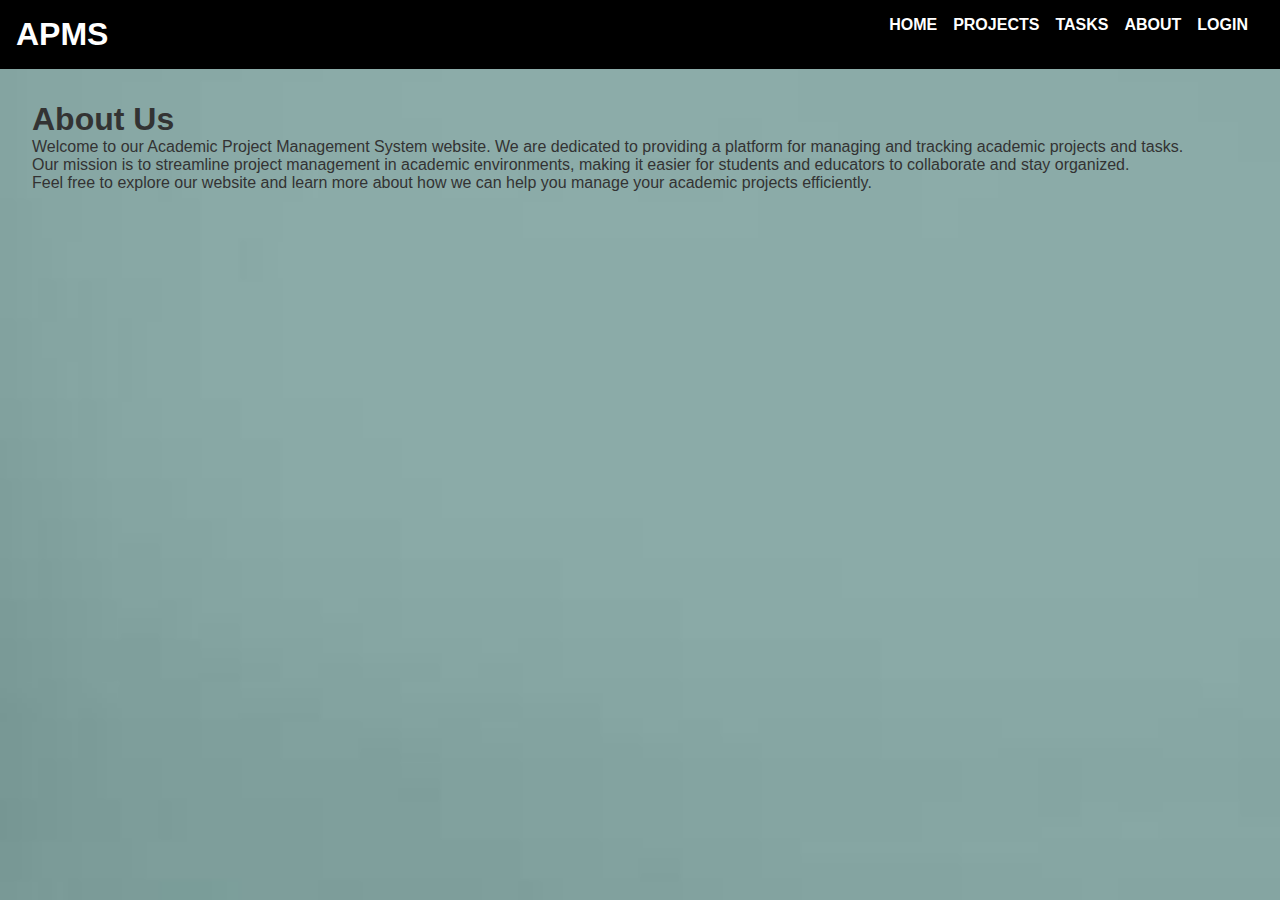
<file: about.html>
<!DOCTYPE html>
<html lang="en">
<head>
    <meta charset="UTF-8">
    <meta name="viewport" content="width=device-width, initial-scale=1.0">
    <link rel="stylesheet" href="styles.css">
    <title>About Us</title>
    <style>
        body {
            background-image: url('bg.jpg'); 
            background-size: cover;
            background-repeat: no-repeat;
            background-attachment: fixed;
            /* Add any other background styles here */
        }
    </style>
</head>
<body>
    <header>
        <h1>APMS</h1>
        <nav>
            <ul>
                <li><a href="index.html"><b>HOME</b></a></li>
                <li><a href="projects.html"><b>PROJECTS</b></a></li>
                <li><a href="tasks.html"><b>TASKS</b></a></li>
                <li><a href="about.html"><b>ABOUT</b></a></li>
                <li><a href="login.html"><b>LOGIN</b></a></li>
            </ul>
        </nav>
    </header>

    <main>
        <section class="about-section">
            <h1>About Us</h1>
            <p>Welcome to our Academic Project Management System website. We are dedicated to providing a platform for managing and tracking academic projects and tasks.</p>
            <p>Our mission is to streamline project management in academic environments, making it easier for students and educators to collaborate and stay organized.</p>
            <p>Feel free to explore our website and learn more about how we can help you manage your academic projects efficiently.</p>
        </section>
    </main>

</body>
</html>
</file>
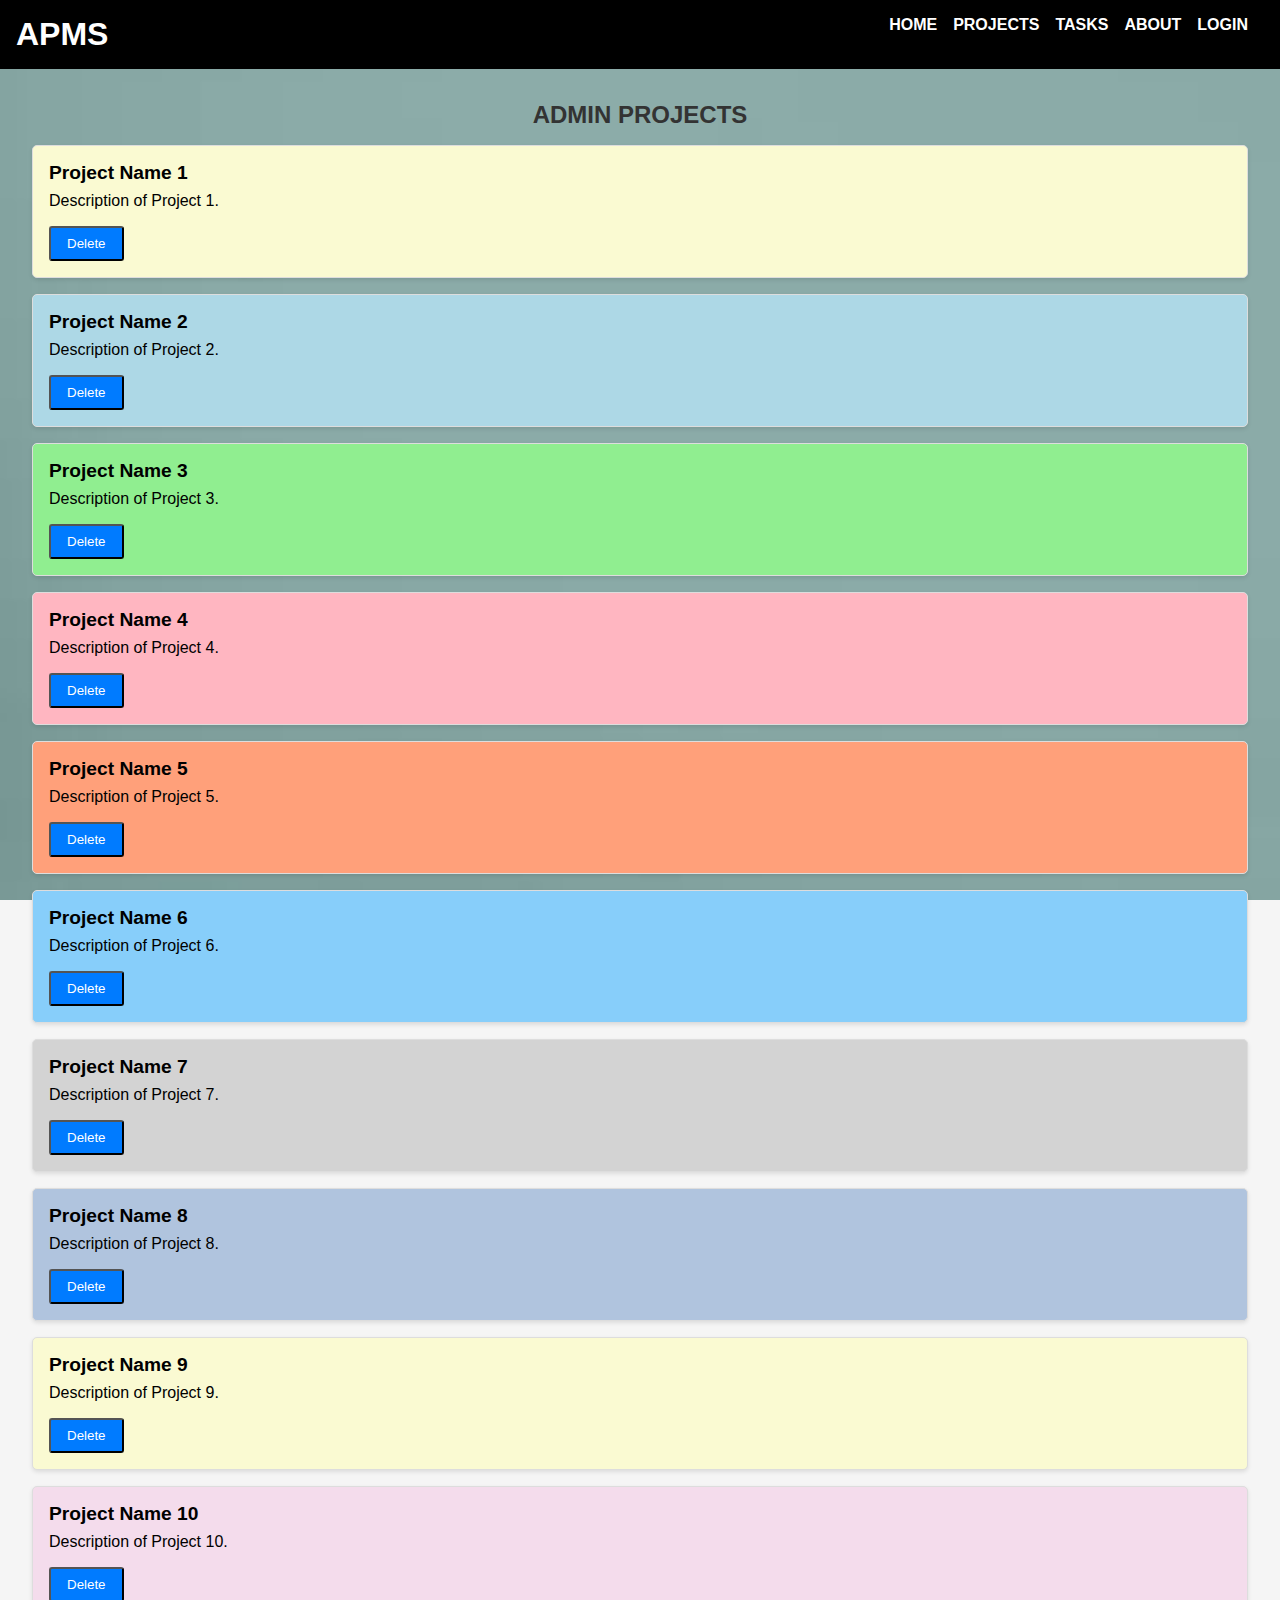
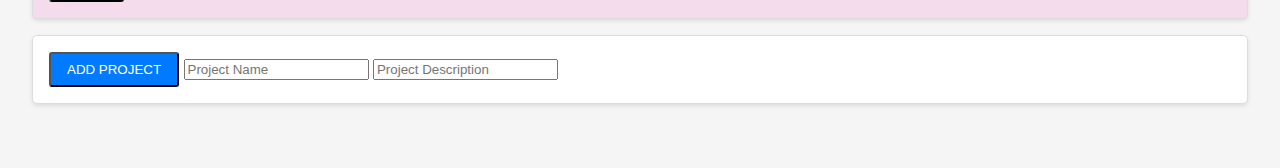
<file: adminprojects.html>
<!DOCTYPE html>
<html lang="en">
<head>
    <meta charset="UTF-8">
    <meta name="viewport" content="width=device-width, initial-scale=1.0">
    <link rel="stylesheet" href="styles.css">
    <title>Projects</title>
    <style>
        /* Apply the background image to the body */
        body {
            background-image: url('bg.jpg');
            background-size: cover;
            background-repeat: no-repeat;
            background-attachment: fixed;
            /* Add any other background styles here */
        }
    </style>
</head>
<body>
    <header>
        <h1>APMS</h1>
        <nav>
            <ul>
                <li><a href="index.html"><b>HOME</b></a></li>
                <li><a href="projects.html"><b>PROJECTS</b></a></li>
                <li><a href="tasks.html"><b>TASKS</b></a></li>
                <li><a href="about.html"><b>ABOUT</b></a></li>
                <li><a href="login.html"><b>LOGIN</b></a></li>
            </ul>
        </nav>
    </header>
    
    <main>
        <section class="project-list">
            <h2><b><center>ADMIN PROJECTS</center></b></h2>
            
            <div class="project-card custom-project1-card">
                <h3>Project Name 1</h3>
                <p>Description of Project 1.</p>
                <button class="btn" onclick="deleteProjectCard(this)">Delete</button>
            </div>
        
            <div class="project-card custom-project2-card">
                <h3>Project Name 2</h3>
                <p>Description of Project 2.</p>
                <button class="btn" onclick="deleteProjectCard(this)">Delete</button>
            </div>
        
            <div class="project-card custom-project3-card">
                <h3>Project Name 3</h3>
                <p>Description of Project 3.</p>
                <button class="btn" onclick="deleteProjectCard(this)">Delete</button>
            </div>
        
            <div class="project-card custom-project4-card">
                <h3>Project Name 4</h3>
                <p>Description of Project 4.</p>
                <button class="btn" onclick="deleteProjectCard(this)">Delete</button>
            </div>
        
            <div class="project-card custom-project5-card">
                <h3>Project Name 5</h3>
                <p>Description of Project 5.</p>
                <button class="btn" onclick="deleteProjectCard(this)">Delete</button>
            </div>
        
            <div class="project-card custom-project6-card">
                <h3>Project Name 6</h3>
                <p>Description of Project 6.</p>
                <button class="btn" onclick="deleteProjectCard(this)">Delete</button>
            </div>
        
            <div class="project-card custom-project7-card">
                <h3>Project Name 7</h3>
                <p>Description of Project 7.</p>
                <button class="btn" onclick="deleteProjectCard(this)">Delete</button>
            </div>
        
            <div class="project-card custom-project8-card">
                <h3>Project Name 8</h3>
                <p>Description of Project 8.</p>
                <button class="btn" onclick="deleteProjectCard(this)">Delete</button>
            </div>
        
            <div class="project-card custom-project9-card">
                <h3>Project Name 9</h3>
                <p>Description of Project 9.</p>
                <button class="btn" onclick="deleteProjectCard(this)">Delete</button>
            </div>
        
            <div class="project-card custom-project10-card">
                <h3>Project Name 10</h3>
                <p>Description of Project 10.</p>
                <button class="btn" onclick="deleteProjectCard(this)">Delete</button>
            </div>
            
            <div id="add-project-button" class="project-card">
                <button id="add-project-btn" class="btn" onclick="addProject()">ADD PROJECT</button>
                <input type="text" id="project-name" placeholder="Project Name">
                <input type="text" id="project-description" placeholder="Project Description">
            </div>
            

        </section>
    </main>
    <script>
        // Function to create a new project card
        function addProject() {
        // Get the project name and due date from the input fields
        const projectName = document.getElementById("project-name").value;
        const projectdescription = document.getElementById("project-description").value;

        // Check if both fields are filled out
        if (projectName && projectdescription) {
            const projectList = document.querySelector(".project-list");

            // Create a new project card element
            const newProjectCard = document.createElement("div");
            newProjectCard.classList.add("project-card", "custom-project11-card");

             // Get a random background color
            const randomColor = getRandomLightColor();
            newProjectCard.style.backgroundColor = randomColor;


            // Content for the new project card with user-provided information
            newProjectCard.innerHTML = `
                <h3>${projectName}</h3>
                <p>${projectdescription}</p>
                <button class="btn" onclick="deleteProjectCard(this)">Delete</button>
            `;

            // Append the new project card to the project list
            projectList.insertBefore(newProjectCard, document.getElementById("add-project-button"));

            // Clear the input fields
            document.getElementById("project-name").value = "";
            document.getElementById("project-description").value = "";
        } else {
            // Alert the user to fill out both fields
            alert("Please enter both project name and due date.");
        }
    }

        function deleteProjectCard(button) {
        const cardToDelete = button.parentElement;
        
        // Check if a valid card element is found
        if (cardToDelete) {
            cardToDelete.remove(); // Remove the card from the DOM
        }
    }

    function getRandomLightColor() {
    const letters = "0123456789ABCDEF";
    let color = "#";
    for (let i = 0; i < 3; i++) {
        const channel = Math.floor(Math.random() * 128) + 128; // Generate a light color channel
        color += channel.toString(16).padStart(2, "0"); // Convert to hex format
    }
    return color;
}
    </script>
    
</body>
</html>
</file>
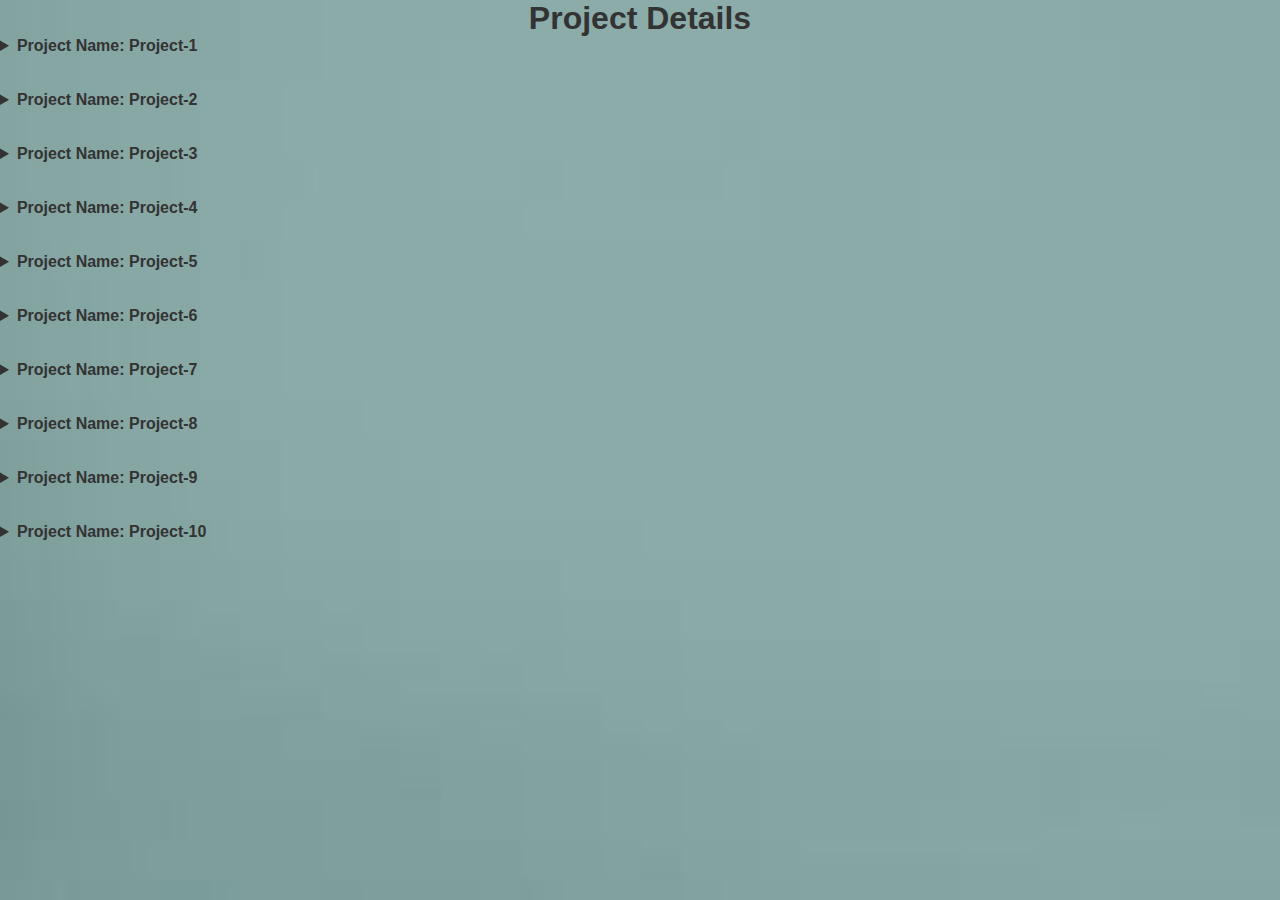
<file: detail.html>
<!DOCTYPE html>
<html>
<head>
    <title>Project Details</title>
    <link rel="stylesheet" type="text/css" href="styles.css">
    <style>
        body {
            background-image: url('bg.jpg');
            background-size: cover;
            background-repeat: no-repeat;
            background-attachment: fixed;
        }
    </style>
</head>

<body>
    <h1><center>Project Details</center></h1>

    <details>
        <summary><b>Project Name: Project-1</b></summary>
        <p>Start Date: January 1, 2023</p>
        <p>Last Date of Submission: February 15, 2023</p>
    </details>
    <br>
    <br>
    <details>
        <summary><b>Project Name: Project-2</b></summary>
        <p>Start Date: February 10, 2023</p>
        <p>Last Date of Submission: March 25, 2023</p>
    </details>
    <br>
    <br>
    <details>
        <summary><b>Project Name: Project-3</b></summary>
        <p>Start Date: March 5, 2023</p>
        <p>Last Date of Submission: April 20, 2023</p>
    </details>
    <br>
    <br>
    <details>
        <summary><b>Project Name: Project-4</b></summary>
        <p>Start Date: April 15, 2023</p>
        <p>Last Date of Submission: May 30, 2023</p>
    </details>
    <br>
    <br>
    <details>
        <summary><b>Project Name: Project-5</b></summary>
        <p>Start Date: May 20, 2023</p>
        <p>Last Date of Submission: June 25, 2023</p>
    </details>
    <br>
    <br>
    <details>
        <summary><b>Project Name: Project-6</b></summary>
        <p>Start Date: June 1, 2023</p>
        <p>Last Date of Submission: July 15, 2023</p>
    </details>
    <br>
    <br>
    <details>
        <summary><b>Project Name: Project-7</b></summary>
        <p>Start Date: July 10, 2023</p>
        <p>Last Date of Submission: August 20, 2023</p>
    </details>
    <br>
    <br>
    <details>
        <summary><b>Project Name: Project-8</b></summary>
        <p>Start Date: August 5, 2023</p>
        <p>Last Date of Submission: September 10, 2023</p>
    </details>
    <br>
    <br>
    <details>
        <summary><b>Project Name: Project-9</b></summary>
        <p>Start Date: September 1, 2023</p>
        <p>Last Date of Submission: October 15, 2023</p>
    </details>
    <br>
    <br>
    <details>
        <summary><b>Project Name: Project-10</b></summary>
        <p>Start Date: October 10, 2023</p>
        <p>Last Date of Submission: November 20, 2023</p>
    </details>

</body>
</html>
</file>
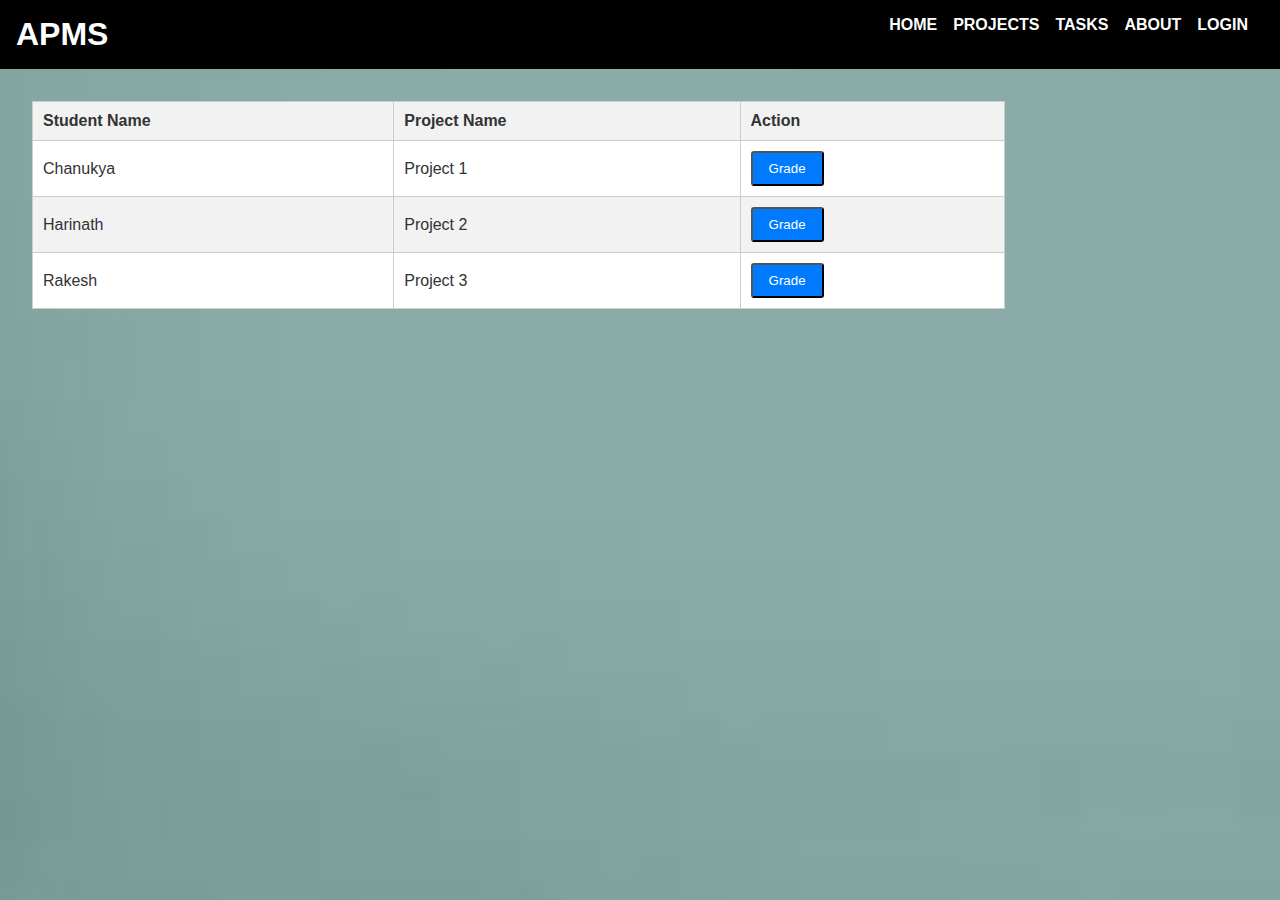
<file: facultydetails.html>
<!DOCTYPE html>
<html lang="en">
<head>
    <meta charset="UTF-8">
    <meta name="viewport" content="width=device-width, initial-scale=1.0">
    <link rel="stylesheet" href="styles.css">
    <title>facukty details</title>
    <style>
        /* Apply the background image to the body */
        body {
            background-image: url('bg.jpg');
            background-size: cover;
            background-repeat: no-repeat;
            background-attachment: fixed;
            /* Add any other background styles here */
        }
    </style>
</head>
<body>
    <header>
        <h1>APMS</h1>
        <nav>
            <ul>
                <li><a href="index.html"><b>HOME</b></a></li>
                <li><a href="projects.html"><b>PROJECTS</b></a></li>
                <li><a href="tasks.html"><b>TASKS</b></a></li>
                <li><a href="about.html"><b>ABOUT</b></a></li>
                <li><a href="login.html"><b>LOGIN</b></a></li>
            </ul>
        </nav>
    </header>
    
    <main>
        <section class="student-submissions">
            <!-- Display a list of student submissions in a centered table -->
            <table><center>
                <thead>
                    <tr>
                        <th>Student Name</th>
                        <th>Project Name</th>
                        <th>Action</th>
                    </tr>
                </thead>
                <tbody>
                    <tr>
                        <td>Chanukya</td>
                        <td>Project 1</td>
                        <td><button class="btn" onclick="openMarksPage('Chanukya', 'Project 1')">Grade</button></td>
                    </tr>
                    <tr>
                        <td>Harinath</td>
                        <td>Project 2</td>
                        <td><button class="btn" onclick="openMarksPage('Harinath', 'Project 2')">Grade</button></td>
                    </tr>
                    <tr>
                        <td>Rakesh</td>
                        <td>Project 3</td>
                        <td><button class="btn" onclick="openMarksPage('Rakesh', 'Project 3')">Grade</button></td>
                    </tr>
                    <!-- Repeat the above structure for each student submission -->
                </tbody>
            </table>
        </section>
    </main>
    <!-- Add your footer here -->

    <script>
        function openMarksPage(studentName, projectName) {
            // Redirect to "marks.html" with student name and project name as query parameters
            window.location.href = `marks.html?student=${studentName}&project=${projectName}`;
        }
    </script>
</body>
</html>
</file>
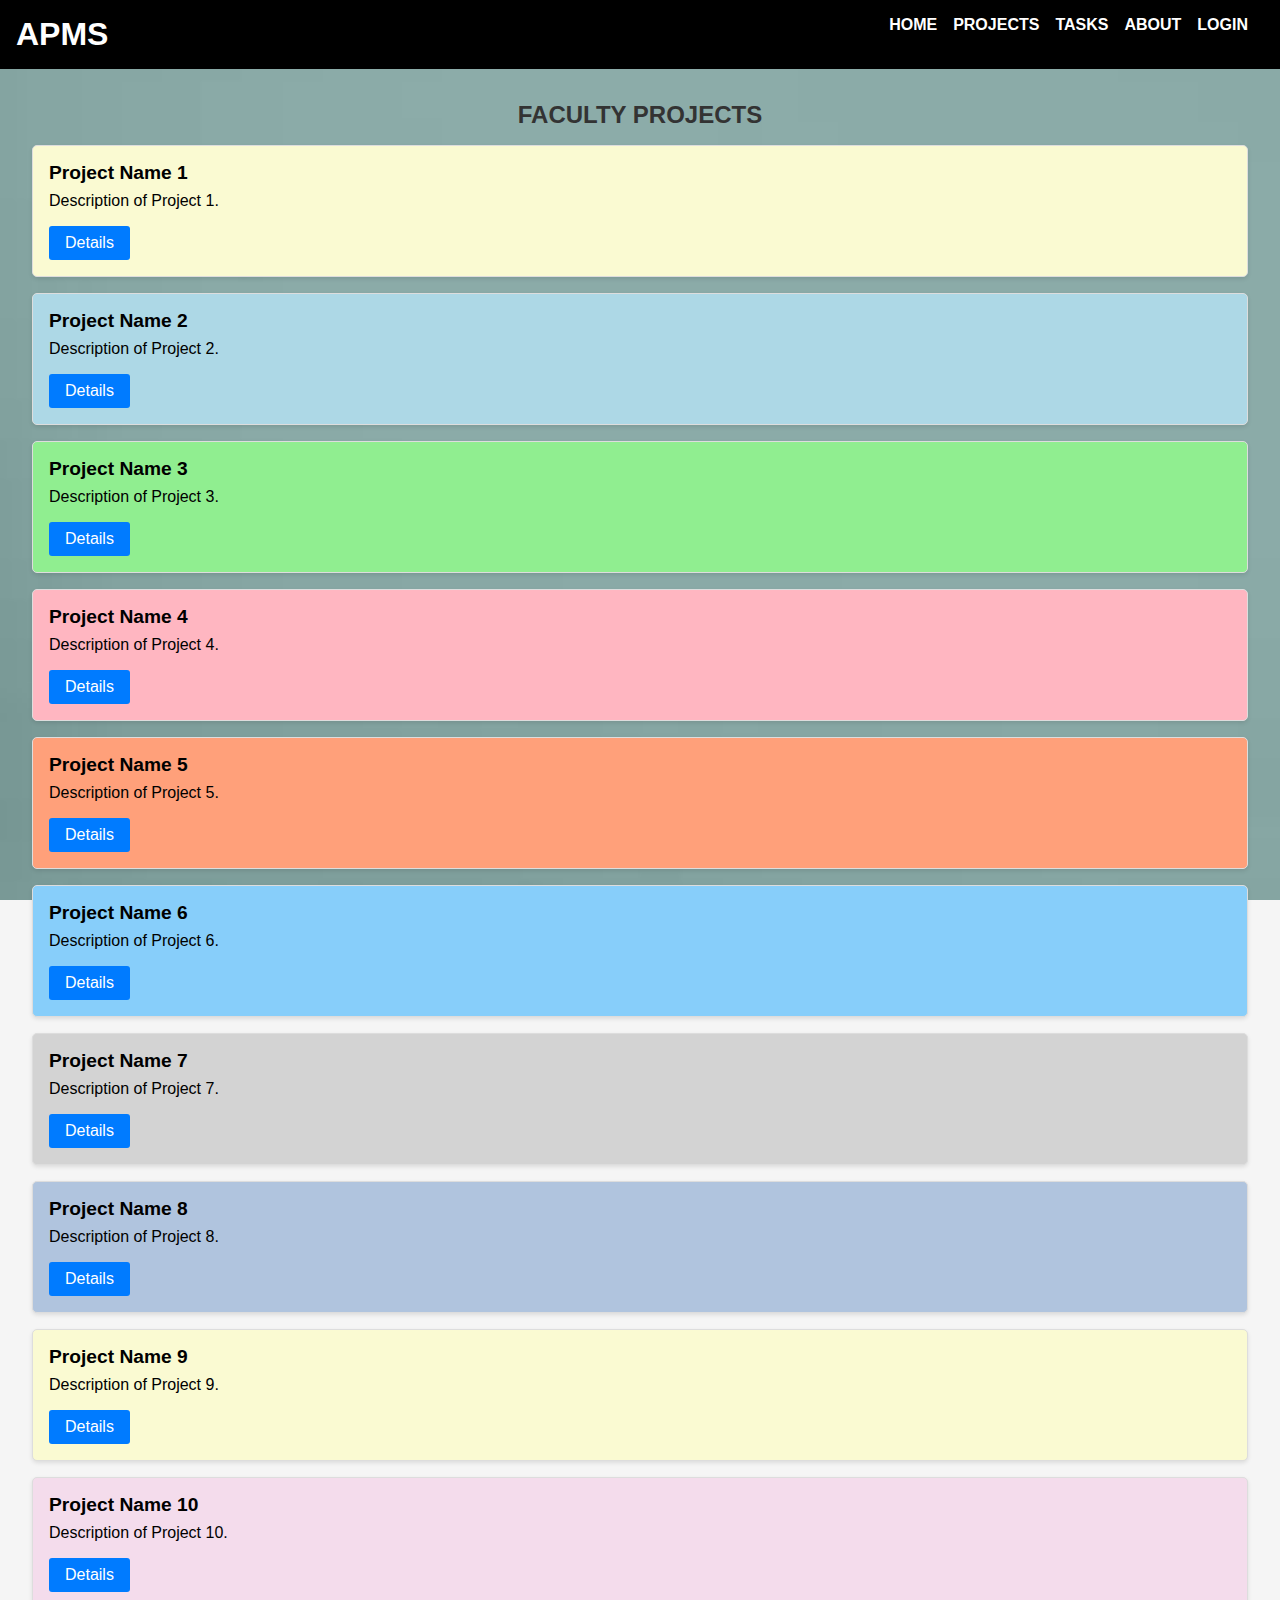
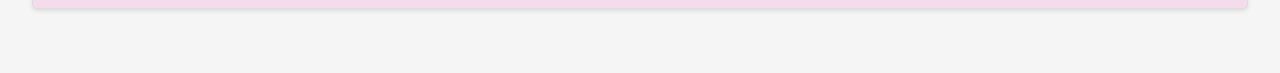
<file: facultyprojects.html>
<!DOCTYPE html>
<html lang="en">
<head>
    <meta charset="UTF-8">
    <meta name="viewport" content="width=device-width, initial-scale=1.0">
    <link rel="stylesheet" href="styles.css">
    <title>Projects</title>
    <style>
        /* Apply the background image to the body */
        body {
            background-image: url('bg.jpg');
            background-size: cover;
            background-repeat: no-repeat;
            background-attachment: fixed;
            /* Add any other background styles here */
        }
    </style>
</head>
<body>
    <header>
        <h1>APMS</h1>
        <nav>
            <ul>
                <li><a href="index.html"><b>HOME</b></a></li>
                <li><a href="projects.html"><b>PROJECTS</b></a></li>
                <li><a href="tasks.html"><b>TASKS</b></a></li>
                <li><a href="about.html"><b>ABOUT</b></a></li>
                <li><a href="login.html"><b>LOGIN</b></a></li>
            </ul>
        </nav>
    </header>
    
    <main>
        <section class="project-list">
            <h2><b><center>FACULTY PROJECTS</center></b></h2>
            
            <div class="project-card custom-project1-card">
                <h3>Project Name 1</h3>
                <p>Description of Project 1.</p>
                <a href="facultydetails.html" class="btn">Details</a>
            </div>
        
            <div class="project-card custom-project2-card">
                <h3>Project Name 2</h3>
                <p>Description of Project 2.</p>
                <a href="facultydetails.html" class="btn">Details</a>
            </div>
        
            <div class="project-card custom-project3-card">
                <h3>Project Name 3</h3>
                <p>Description of Project 3.</p>
                <a href="facultydetails.html" class="btn">Details</a>
            </div>
        
            <div class="project-card custom-project4-card">
                <h3>Project Name 4</h3>
                <p>Description of Project 4.</p>
                <a href="facultydetails.html" class="btn">Details</a>
            </div>
        
            <div class="project-card custom-project5-card">
                <h3>Project Name 5</h3>
                <p>Description of Project 5.</p>
                <a href="facultydetails.html" class="btn">Details</a>
            </div>
        
            <div class="project-card custom-project6-card">
                <h3>Project Name 6</h3>
                <p>Description of Project 6.</p>
                <a href="facultydetails.html" class="btn">Details</a>
            </div>
        
            <div class="project-card custom-project7-card">
                <h3>Project Name 7</h3>
                <p>Description of Project 7.</p>
                <a href="facultydetails.html" class="btn">Details</a>
            </div>
        
            <div class="project-card custom-project8-card">
                <h3>Project Name 8</h3>
                <p>Description of Project 8.</p>
                <a href="facultydetails.html" class="btn">Details</a>
            </div>
        
            <div class="project-card custom-project9-card">
                <h3>Project Name 9</h3>
                <p>Description of Project 9.</p>
                <a href="facultydetails.html" class="btn">Details</a>
            </div>
        
            <div class="project-card custom-project10-card">
                <h3>Project Name 10</h3>
                <p>Description of Project 10.</p>
                <a href="facultydetails.html" class="btn">Details</a>
            </div>
            
        </section>
    </main>
</body>
</html>
</file>
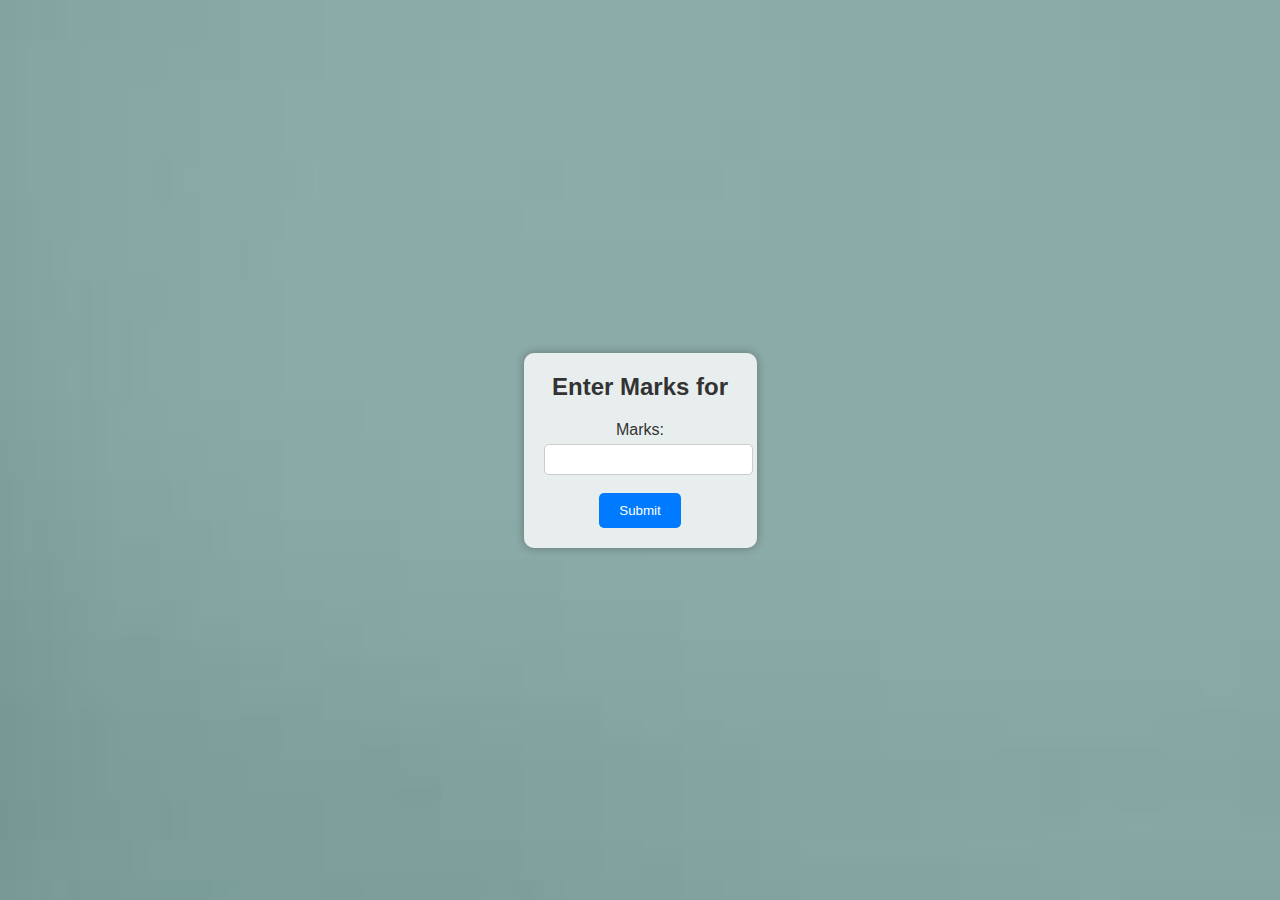
<file: marks.html>
<!DOCTYPE html>
<html lang="en">
<head>
    <meta charset="UTF-8">
    <meta name="viewport" content="width=device-width, initial-scale=1.0">
    <link rel="stylesheet" href="styles.css">
    <title>Marks</title>
    <style>
        body {
            background-image: url('bg.jpg');
            background-size: cover;
            background-repeat: no-repeat;
            background-attachment: fixed;
            display: flex;
            justify-content: center; 
            align-items: center;
            height: 100vh;
        }
        .marks-form {
            text-align: center;
            background-color: rgba(255, 255, 255, 0.8);
            padding: 20px;
            border-radius: 10px;
            box-shadow: 0 0 10px rgba(0, 0, 0, 0.3);
        }
        form {
            margin-top: 20px;
        }

        label {
            display: block;
        }

        input[type="number"] {
            width: 100%;
            padding: 7px;
            margin-top: 5px;
            border: 1px solid #ccc;
            border-radius: 5px;
        }

        .btn {
            padding: 10px 20px;
            background-color: #007BFF;
            color: #fff;
            border: none;
            border-radius: 5px;
            cursor: pointer;
        }
    </style>
</head>
<body>
    <main>
        <section class="marks-form">
            <h2>Enter Marks for <span id="studentName"></span></h2>
            <!-- Create a form to enter marks -->
            <form id="marksForm">
                <label for="marks">Marks:</label>
                <input type="number" id="marks" name="marks" required>
                <br>
                <br>
                <button type="submit" class="btn">Submit</button>
            </form>
        </section>
    </main>
    <!-- Add your footer here -->

    <script>
        // Extract student name from query parameter
        const urlParams = new URLSearchParams(window.location.search);
        const studentName = urlParams.get("student");

        // Display the student name on the page
        document.getElementById("studentName").textContent = studentName;

        // Handle form submission
        const marksForm = document.getElementById("marksForm");
        marksForm.addEventListener("submit", function (e) {
            e.preventDefault();

            // Get the entered marks
            const marks = document.getElementById("marks").value;

            // Perform any validation if needed

            // Submit the marks to a backend server (you can use Ajax or fetch API)
            // Example: Send the data to a server endpoint to store the marks

            // After submitting, you can redirect back to the faculty details page
            window.location.href = "facultydetails.html";
        });
    </script>
</body>
</html>
</file>
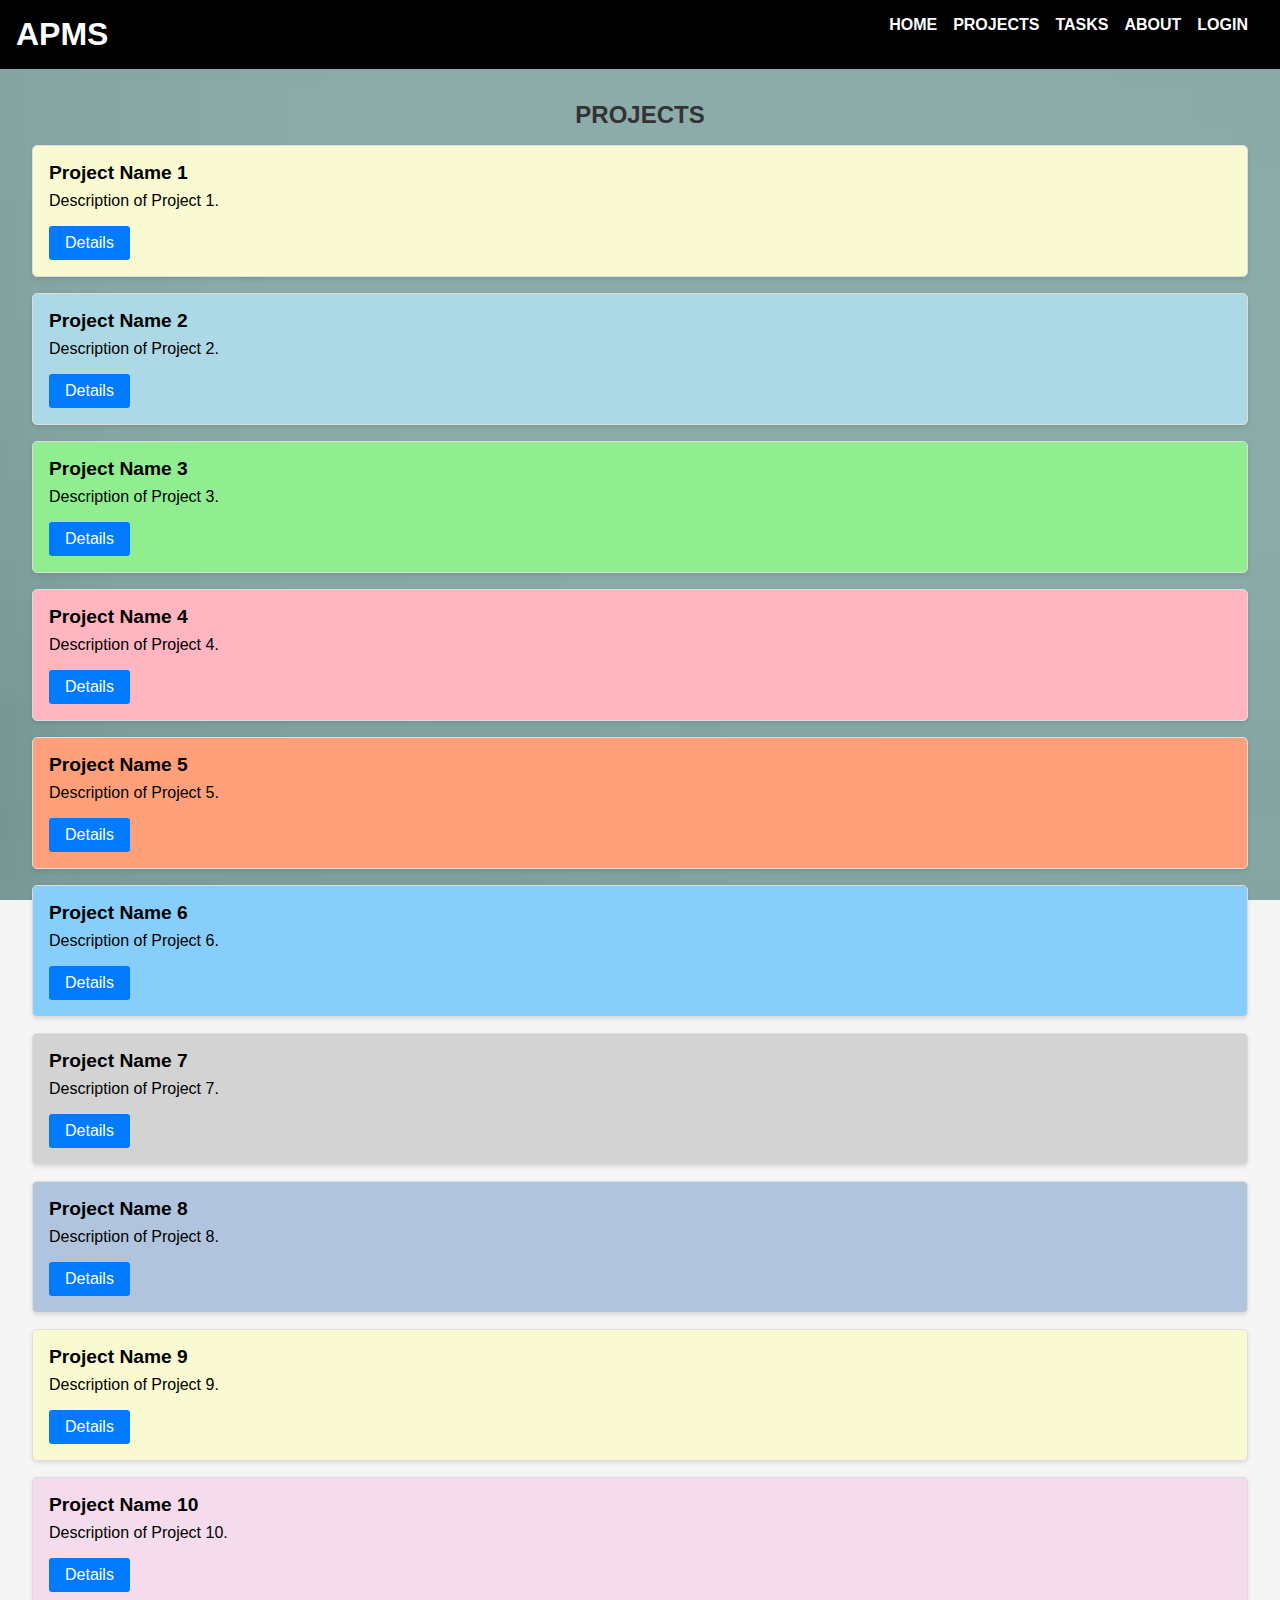
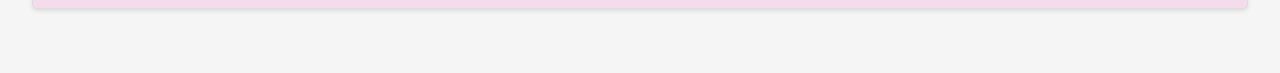
<file: projects.html>
<!DOCTYPE html>
<html lang="en">
<head>
    <meta charset="UTF-8">
    <meta name="viewport" content="width=device-width, initial-scale=1.0">
    <link rel="stylesheet" href="styles.css">
    <title>APMS</title>
    <style>
        /* Apply the background image to the body */
        body {
            background-image: url('bg.jpg');
            background-size: cover;
            background-repeat: no-repeat;
            background-attachment: fixed;
            /* Add any other background styles here */
        }
    </style>
</head>
<body>
    <header>
        <h1>APMS</h1>
        <nav>
            <ul>
                <li><a href="index.html"><b>HOME</b></a></li>
                <li><a href="projects.html"><b>PROJECTS</b></a></li>
                <li><a href="tasks.html"><b>TASKS</b></a></li>
                <li><a href="about.html"><b>ABOUT</b></a></li>
                <li><a href="login.html"><b>LOGIN</b></a></li>
            </ul>
        </nav>
    </header>
    
    <main>
        <section class="project-list">
            <h2><b><center>PROJECTS</center></b></h2>
            
            <div class="project-card custom-project1-card">
                <h3>Project Name 1</h3>
                <p>Description of Project 1.</p>
                <a href="detail.html" class="btn">Details</a>
            </div>
        
            <div class="project-card custom-project2-card">
                <h3>Project Name 2</h3>
                <p>Description of Project 2.</p>
                <a href="detail.html" class="btn">Details</a>
            </div>
        
            <div class="project-card custom-project3-card">
                <h3>Project Name 3</h3>
                <p>Description of Project 3.</p>
                <a href="detail.html" class="btn">Details</a>
            </div>
        
            <div class="project-card custom-project4-card">
                <h3>Project Name 4</h3>
                <p>Description of Project 4.</p>
                <a href="detail.html" class="btn">Details</a>
            </div>
        
            <div class="project-card custom-project5-card">
                <h3>Project Name 5</h3>
                <p>Description of Project 5.</p>
                <a href="detail.html" class="btn">Details</a>
            </div>
        
            <div class="project-card custom-project6-card">
                <h3>Project Name 6</h3>
                <p>Description of Project 6.</p>
                <a href="detail.html" class="btn">Details</a>
            </div>
        
            <div class="project-card custom-project7-card">
                <h3>Project Name 7</h3>
                <p>Description of Project 7.</p>
                <a href="detail.html" class="btn">Details</a>
            </div>
        
            <div class="project-card custom-project8-card">
                <h3>Project Name 8</h3>
                <p>Description of Project 8.</p>
                <a href="detail.html" class="btn">Details</a>
            </div>
        
            <div class="project-card custom-project9-card">
                <h3>Project Name 9</h3>
                <p>Description of Project 9.</p>
                <a href="detail.html" class="btn">Details</a>
            </div>
        
            <div class="project-card custom-project10-card">
                <h3>Project Name 10</h3>
                <p>Description of Project 10.</p>
                <a href="detail.html" class="btn">Details</a>
            </div>
            
        </section>
    </main>
</body>
</html>
</file>
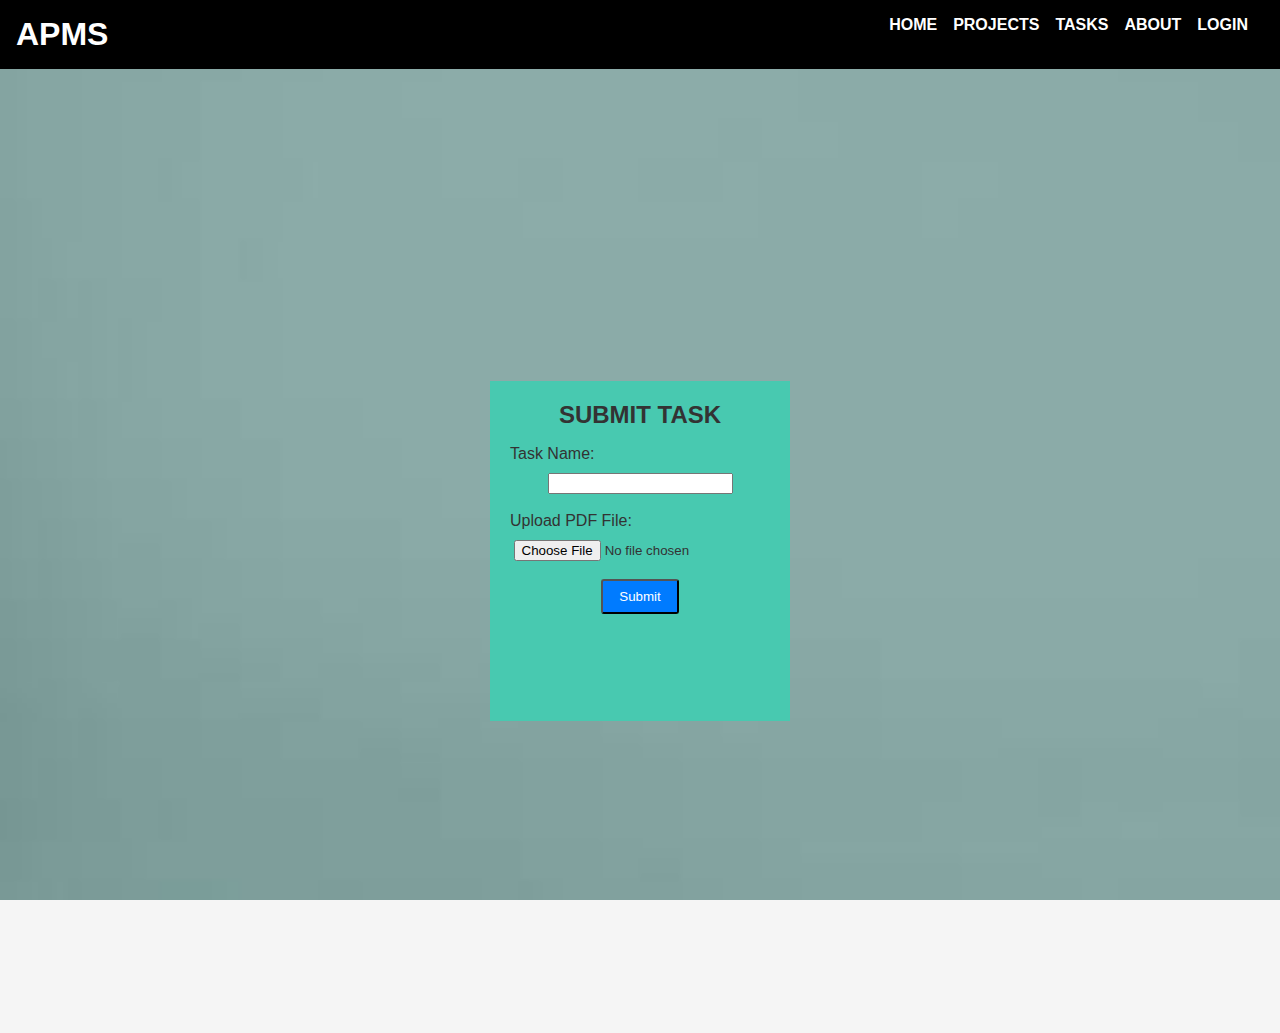
<file: submit.html>
<!DOCTYPE html>
<html lang="en">
<head>
    <meta charset="UTF-8">
    <meta name="viewport" content="width=device-width, initial-scale=1.0">
    <link rel="stylesheet" href="styles.css">
    <title>Submit Task</title>
    <style>
        body {
            background-image: url('bg.jpg');
            background-size: cover;
            background-repeat: no-repeat;
            background-attachment: fixed;
            /* Add any other background styles here */
        }
        /* Center the content horizontally and vertically */
        .container {
            display: flex;
            justify-content: center;
            align-items: center;
            min-height: 100vh;
        }

        /* Create the square with a black border */
        .task-submission {
            width: 300px;
            height: 300px;
            padding: 20px; /* Add padding to space the form from the border */
            text-align: center; /* Center text horizontally */
            background-color:  #48c9b0;
        }

        /* Left-align labels */
        .task-submission label {
            text-align: left;
            display: block;
            margin-bottom: 10px;
        }

        /* Add any other custom styles as needed */
    </style>
</head>
<body>
    <header>
        <h1>APMS</h1>
        <nav>
            <ul>
                <li><a href="index.html"><b>HOME</b></a></li>
                <li><a href="projects.html"><b>PROJECTS</b></a></li>
                <li><a href="tasks.html"><b>TASKS</b></a></li>
                <li><a href="about.html"><b>ABOUT</b></a></li>
                <li><a href="login.html"><b>LOGIN</b></a></li>
            </ul>
        </nav>
    </header>

    <main>
        <div class="container">
            <section class="task-submission">
                <h2><b>SUBMIT TASK</b></h2>
                
                <form action="submit_task.php" method="post" enctype="multipart/form-data">
                    <label for="taskName">Task Name:</label>
                    <input type="text"   id="Task Name"/>
                    <br>
                    <br>
                    <label for="pdfFile">Upload PDF File:</label>
                    <input type="file" name="pdfFile" id="pdfFile" accept=".pdf" required>
                    <br>
                    <br>
                    <input type="submit" class="btn" value="Submit">
                </form>
            </section>
        </div>
    </main>
</body>
</html>
</file>
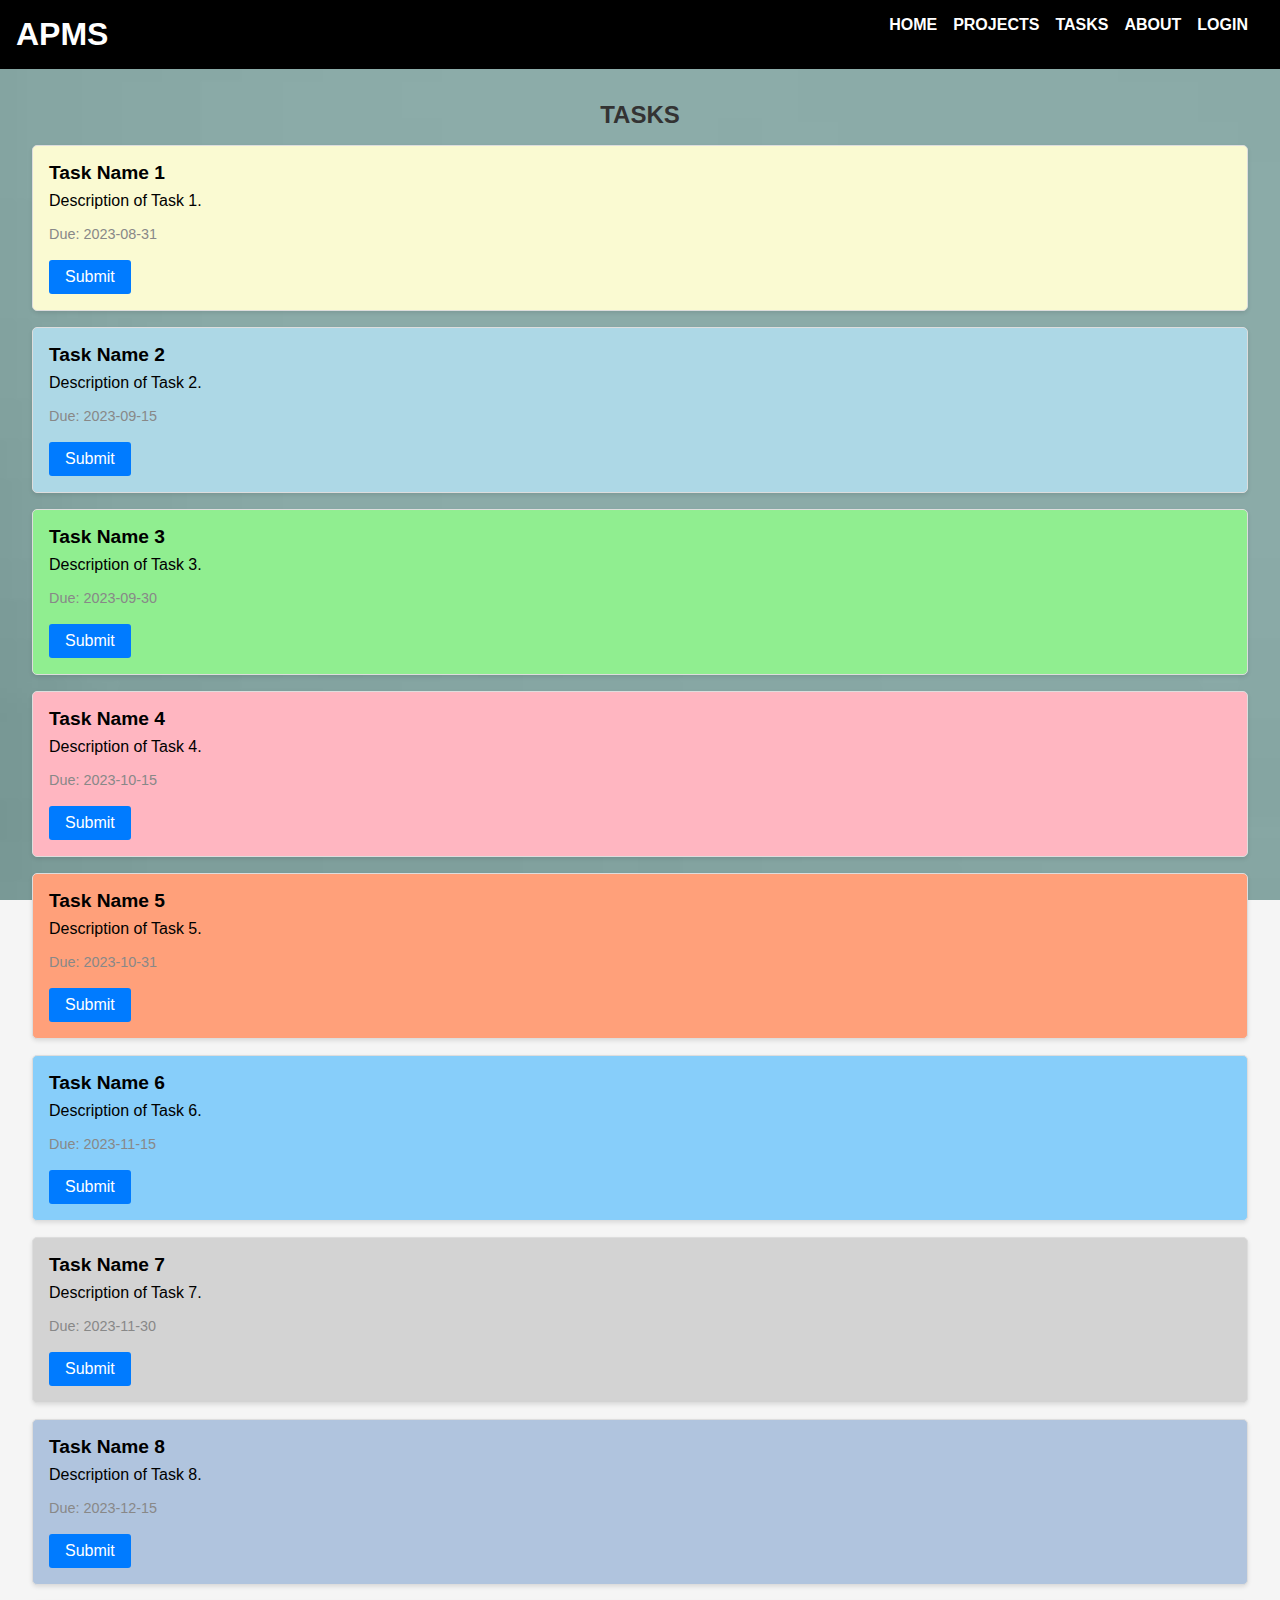
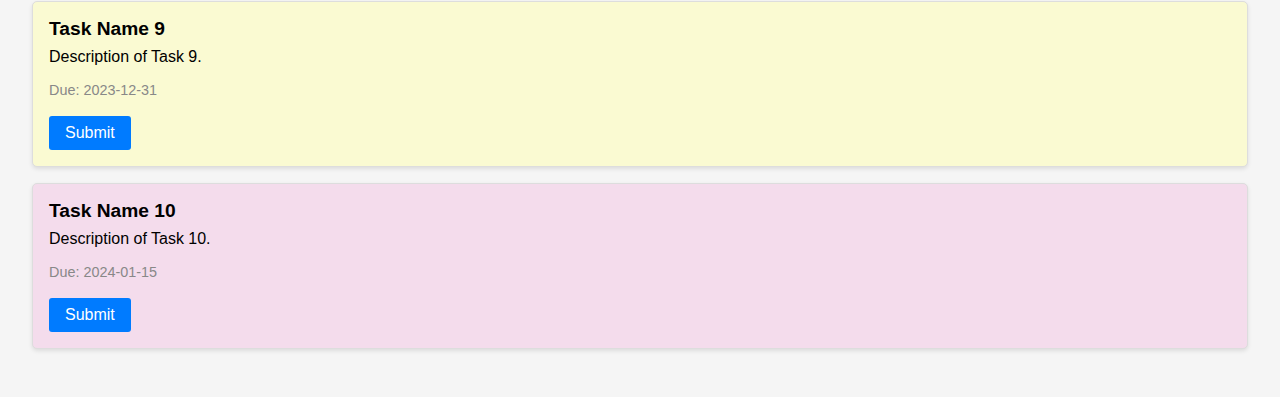
<file: tasks.html>
<!DOCTYPE html>
<html lang="en">
<head>
    <meta charset="UTF-8">
    <meta name="viewport" content="width=device-width, initial-scale=1.0">
    <link rel="stylesheet" href="styles.css">
    <title>Tasks</title>
    <style>
        body {
            background-image: url('bg.jpg');
            background-size: cover;
            background-repeat: no-repeat;
            background-attachment: fixed;
            /* Add any other background styles here */
        }
    </style>
</head>
<body>
    <header>
        <h1>APMS</h1>
        <nav>
            <ul>
                <li><a href="index.html"><b>HOME</b></a></li>
                <li><a href="projects.html"><b>PROJECTS</b></a></li>
                <li><a href="tasks.html"><b>TASKS</b></a></li>
                <li><a href="about.html"><b>ABOUT</b></a></li>
                <li><a href="login.html"><b>LOGIN</b></a></li>
            </ul>
        </nav>
    </header>
    
    <main>
        <h2><b><center>TASKS</center></b></h2>
        <div class="task-card custom-task1-card">
            <h3>Task Name 1</h3>
            <p>Description of Task 1.</p>
            <span class="due-date">Due: 2023-08-31</span>
            <br>
            <a href="submit.html" class="btn">Submit</a>
        </div>
        <div class="task-card custom-task2-card">
            <h3>Task Name 2</h3>
            <p>Description of Task 2.</p>
            <span class="due-date">Due: 2023-09-15</span>
            <br>
            <a href="submit.html" class="btn">Submit</a>
        </div>
        
        <div class="task-card custom-task3-card">
            <h3>Task Name 3</h3>
            <p>Description of Task 3.</p>
            <span class="due-date">Due: 2023-09-30</span>
            <br>
            <a href="submit.html" class="btn">Submit</a>
        </div>
        
        <div class="task-card custom-task4-card">
            <h3>Task Name 4</h3>
            <p>Description of Task 4.</p>
            <span class="due-date">Due: 2023-10-15</span>
            <br>
            <a href="submit.html" class="btn">Submit</a>
        </div>
        
        <div class="task-card custom-task5-card">
            <h3>Task Name 5</h3>
            <p>Description of Task 5.</p>
            <span class="due-date">Due: 2023-10-31</span>
            <br>
            <a href="submit.html" class="btn">Submit</a>
        </div>
        
        <div class="task-card custom-task6-card">
            <h3>Task Name 6</h3>
            <p>Description of Task 6.</p>
            <span class="due-date">Due: 2023-11-15</span>
            <br>
            <a href="submit.html" class="btn">Submit</a>
        </div>
        
        <div class="task-card custom-task7-card">
            <h3>Task Name 7</h3>
            <p>Description of Task 7.</p>
            <span class="due-date">Due: 2023-11-30</span>
            <br>
            <a href="submit.html" class="btn">Submit</a>
        </div>
        
        <div class="task-card custom-task8-card">
            <h3>Task Name 8</h3>
            <p>Description of Task 8.</p>
            <span class="due-date">Due: 2023-12-15</span>
            <br>
            <a href="submit.html" class="btn">Submit</a>
        </div>
        
        <div class="task-card custom-task9-card">
            <h3>Task Name 9</h3>
            <p>Description of Task 9.</p>
            <span class="due-date">Due: 2023-12-31</span>
            <br>
            <a href="submit.html" class="btn">Submit</a>
        </div>
        
        <div class="task-card custom-task10-card">
            <h3>Task Name 10</h3>
            <p>Description of Task 10.</p>
            <span class="due-date">Due: 2024-01-15</span>
            <br>
            <a href="submit.html" class="btn">Submit</a>
        </div>
        
    </main>
    
    
</body>
</html>
</file>
<file: styles.css>
/* Reset some default styles */
body, h1, h2, h3, p, ul, li {
    margin: 0;
    padding: 0;
}

body {
    font-family: Arial, sans-serif;
    background-color: #f5f5f5;
    color: #333;
}

header {
    background-color: black;
    color: white;
    padding: 1rem;
    display: flex;
    justify-content: space-between;
    align-items: flex;
}

nav ul {
    list-style: none;
    display: flex;
}

nav li {
    margin-right: 1rem;
}

nav a {
    text-decoration: none;
    color: white;
}

main {
    padding: 2rem;
}

.project-list, .task-list {
    margin-bottom: 2rem;
}

h2 {
    font-size: 1.5rem;
    margin-bottom: 1rem;
}
.project-card {
    background-color: white;
    border: 1px solid #ddd;
    padding: 1rem;
    border-radius: 5px;
    box-shadow: 0 2px 4px rgba(0, 0, 0, 0.1);
    margin-bottom: 1rem;
}

.project-card h3 {
    font-size: 1.2rem;
    margin-bottom: 0.5rem;
}

.project-card p {
    margin-bottom: 1rem;
}

.btn {
    display: inline-block;
    padding: 0.5rem 1rem;
    background-color: #007bff;
    color: white;
    text-decoration: none;
    border-radius: 3px;
    transition: background-color 0.2s;
}

.btn:hover {
    background-color: #0056b3;
}

.task-card {
    background-color: white;
    border: 1px solid #ddd;
    padding: 1rem;
    border-radius: 5px;
    box-shadow: 0 2px 4px rgba(0, 0, 0, 0.1);
    margin-bottom: 1rem;
}

.task-card h3 {
    font-size: 1.2rem;
    margin-bottom: 0.5rem;
}

.task-card p {
    margin-bottom: 1rem;
}

.due-date {
    display: block;
    color: #888;
    font-size: 0.9rem;
}

:root{
    --first-color: #ff6c23;
    --first-color-dark: #d43803;
    --first-color-light: #A49EAC;
    --body-font: 'Open Sans', sans-serif;
    --h1-font-size: 1.5rem;
    --normal-font-size: .938rem;
    --small-font-size: .813rem;
  }
  
  @media screen and (min-width: 768px){
    :root{
      --normal-font-size: 1rem;
      --small-font-size: .875rem;
    }
  }
  
  h1{
    margin: 0;
  }
  
  a{
    text-decoration: none;
  }
  
  img{
    max-width: 100%;
    height: auto;
    display: block;
  }
body {
  background-image: url('D:\3rd Year\ODD SEM\JFSD-Frontend-Files\bg.jpg'); 
  background-size: cover; 
  background-repeat: no-repeat;
  background-attachment: fixed;
}

.centered-square {
  position: absolute;
  top: 50%;
  left: 50%;
  transform: translate(-50%, -50%);
  width: 300px; /* Adjust the width as needed */
  background-color: #fff; /* Square background color (white) */
  border: 2px solid #000; /* Black border */
  text-align: center; /* Center text horizontally */
  padding: 20px; /* Add padding to create space between header and inputs */
}

.page-container {
  padding: 20px; /* Add padding to create space inside the square */
}

.login-container {
  text-align: left; /* Align text to the left within login container */
}

.input-container {
  margin-bottom: 10px; /* Add spacing between input fields */
}

label {
  display: block; /* Display labels as blocks for proper alignment */
}


@import url(https://fonts.googleapis.com/css?family=Roboto:300);

.body{
  background-image: url('https://ordinaryfaith.net/wp-content/uploads/2016/03/Gray-plain-website-background.jpg');
  background-repeat: no-repeat;
  background-size: cover;
}

.login-page {
  width: 360px;
  padding: 8% 0 0;
  margin: auto;

}
.form {
  position: relative;
  z-index: 1;
  background: #48c9b0;
  max-width: 360px;
  margin: 0 auto 100px;
  padding: 45px;
  text-align: center;
  box-shadow: 0 0 20px 0 rgba(0, 0, 0, 0.2), 0 5px 5px 0 rgba(0, 0, 0, 0.24);
  
}
.form input {
  font-family: FontAwesome, "Roboto", sans-serif;
  outline: 0;
  background: #f2f2f2;
  width: 100%;
  border: 0;
  margin: 0 0 15px;
  padding: 15px;
  box-sizing: border-box;
  font-size: 14px;
border-radius:10px;
  
}
.form button {
  font-family: "Titillium Web", sans-serif;
  font-size: 14px;
  font-weight: bold;
  letter-spacing: .1em;
  outline: 0;
  background: #17a589;
  width: 100%;
  border: 0;
border-radius:30px;
  margin: 0px 0px 8px;
  padding: 15px;
  color: #FFFFFF;
  -webkit-transition: all 0.3 ease;
  transition: all 0.3 ease;
  cursor: pointer;
  transition: all 0.2s;


}
.form button:hover,.form button:focus {
  background: #148f77;
    box-shadow: 0 5px 10px rgba(0, 0, 0, 0.2);
  transform: translateY(-4px);
}
.form button:active {
  transform: translateY(2px);
  box-shadow: 0 2.5px 5px rgba(0, 0, 0, 0.2);
}

.form .message {
  
  margin: 6px 6px;
  color: #808080;
  font-size: 11px;
  text-align: center;
  font-weight: bold;
  font-style: normal;

  

}
.form .message a {
  color: #FFFFFF;
  text-decoration: none;
  font-size: 13px;
}
.form .register-form {
  display: none;
}
.container {
  position: relative;
  z-index: 1;
  max-width: 300px;
  margin: 0 auto;
}
.container:before, .container:after {
  content: "";
  display: block;
  clear: both;
}
.container .info {
  margin: 50px auto;
  text-align: center;
}
.container .info h1 {
  margin: 0 0 15px;
  padding: 0;
  font-size: 36px;
  font-weight: 300;
  color: #1a1a1a;
}
.container .info span {
  color: #4d4d4d;
  font-size: 12px;
}
.container .info span a {
  color: #000000;
  text-decoration: none;
}
.container .info span .fa {
  color: #EF3B3A;
}
body {
  background-image: url('D:\3rd Year\ODD SEM\JFSD-Frontend-Files\bg.jpg'); 
  background-size: cover; 
  background-repeat: no-repeat;
  background-attachment: fixed;
  font-family: "Roboto", sans-serif;
  -webkit-font-smoothing: antialiased;
  -moz-osx-font-smoothing: grayscale;      
}
.signup-page {
  width: 360px;
  padding: 8% 0 0;
  margin: auto;

}

.icon-container {
  margin-top: 20px; /* Adjust the margin-top as needed for spacing */
}

.icon-container span {
  font-size: 24px; /* Adjust the font size as needed */
  margin-right: 10px; /* Adjust the margin-right for space between icons */
}
.custom-project1-card {
  background-color: lightgoldenrodyellow; 
  color: black; 
}
.custom-project2-card {
  background-color: lightblue; 
  color: black; 
}
.custom-project3-card {
  background-color: lightgreen; 
  color: black; 
}
.custom-project4-card {
  background-color: lightpink; 
  color: black; 
}
.custom-project5-card {
  background-color: lightsalmon; 
  color: black; 
}
.custom-project6-card {
  background-color: lightskyblue; 
  color: black; 
}
.custom-project7-card {
  background-color: lightgrey; 
  color: black; 
}
.custom-project8-card {
  background-color: lightsteelblue; 
  color: black; 
}
.custom-project9-card {
  background-color: lightgoldenrodyellow; 
  color: black; 
}
.custom-project10-card {
  background-color: rgb(244, 220, 236); 
  color: black; 
}
.custom-task1-card {
  background-color: lightgoldenrodyellow; 
  color: black; 
}
.custom-task2-card {
  background-color: lightblue; 
  color: black; 
}
.custom-task3-card {
  background-color: lightgreen; 
  color: black; 
}
.custom-task4-card {
  background-color: lightpink; 
  color: black; 
}
.custom-task5-card {
  background-color: lightsalmon; 
  color: black; 
}
.custom-task6-card {
  background-color: lightskyblue; 
  color: black; 
}
.custom-task7-card {
  background-color: lightgrey; 
  color: black; 
}
.custom-task8-card {
  background-color: lightsteelblue; 
  color: black; 
}
.custom-task9-card {
  background-color: lightgoldenrodyellow; 
  color: black; 
}
.custom-task10-card {
  background-color: rgb(244, 220, 236); 
  color: black; 
}
table {
  border-collapse: collapse;
  width: 80%; /* Adjust as needed */
  max-width: 1000px; /* Max width to prevent table from becoming too wide */
  background-color: #fff; /* Background color for the table */
  border: 1px solid #ccc; /* Border for the table */
}

/* Style for table headings */
th {
  background-color: #f2f2f2; /* Background color for table headings */
  text-align: left;
}

/* Style for table rows */
tr:nth-child(even) {
  background-color: #f2f2f2; /* Background color for even rows */
}

/* Style for table cells */
td, th {
  padding: 10px;
  border: 1px solid #ccc;
}

/* Center the "Grade" button in cells */
td button {
  display: block;
  margin: 0 auto;
}

/* Add more CSS rules as needed for styling project and task cards/list items */
</file>
